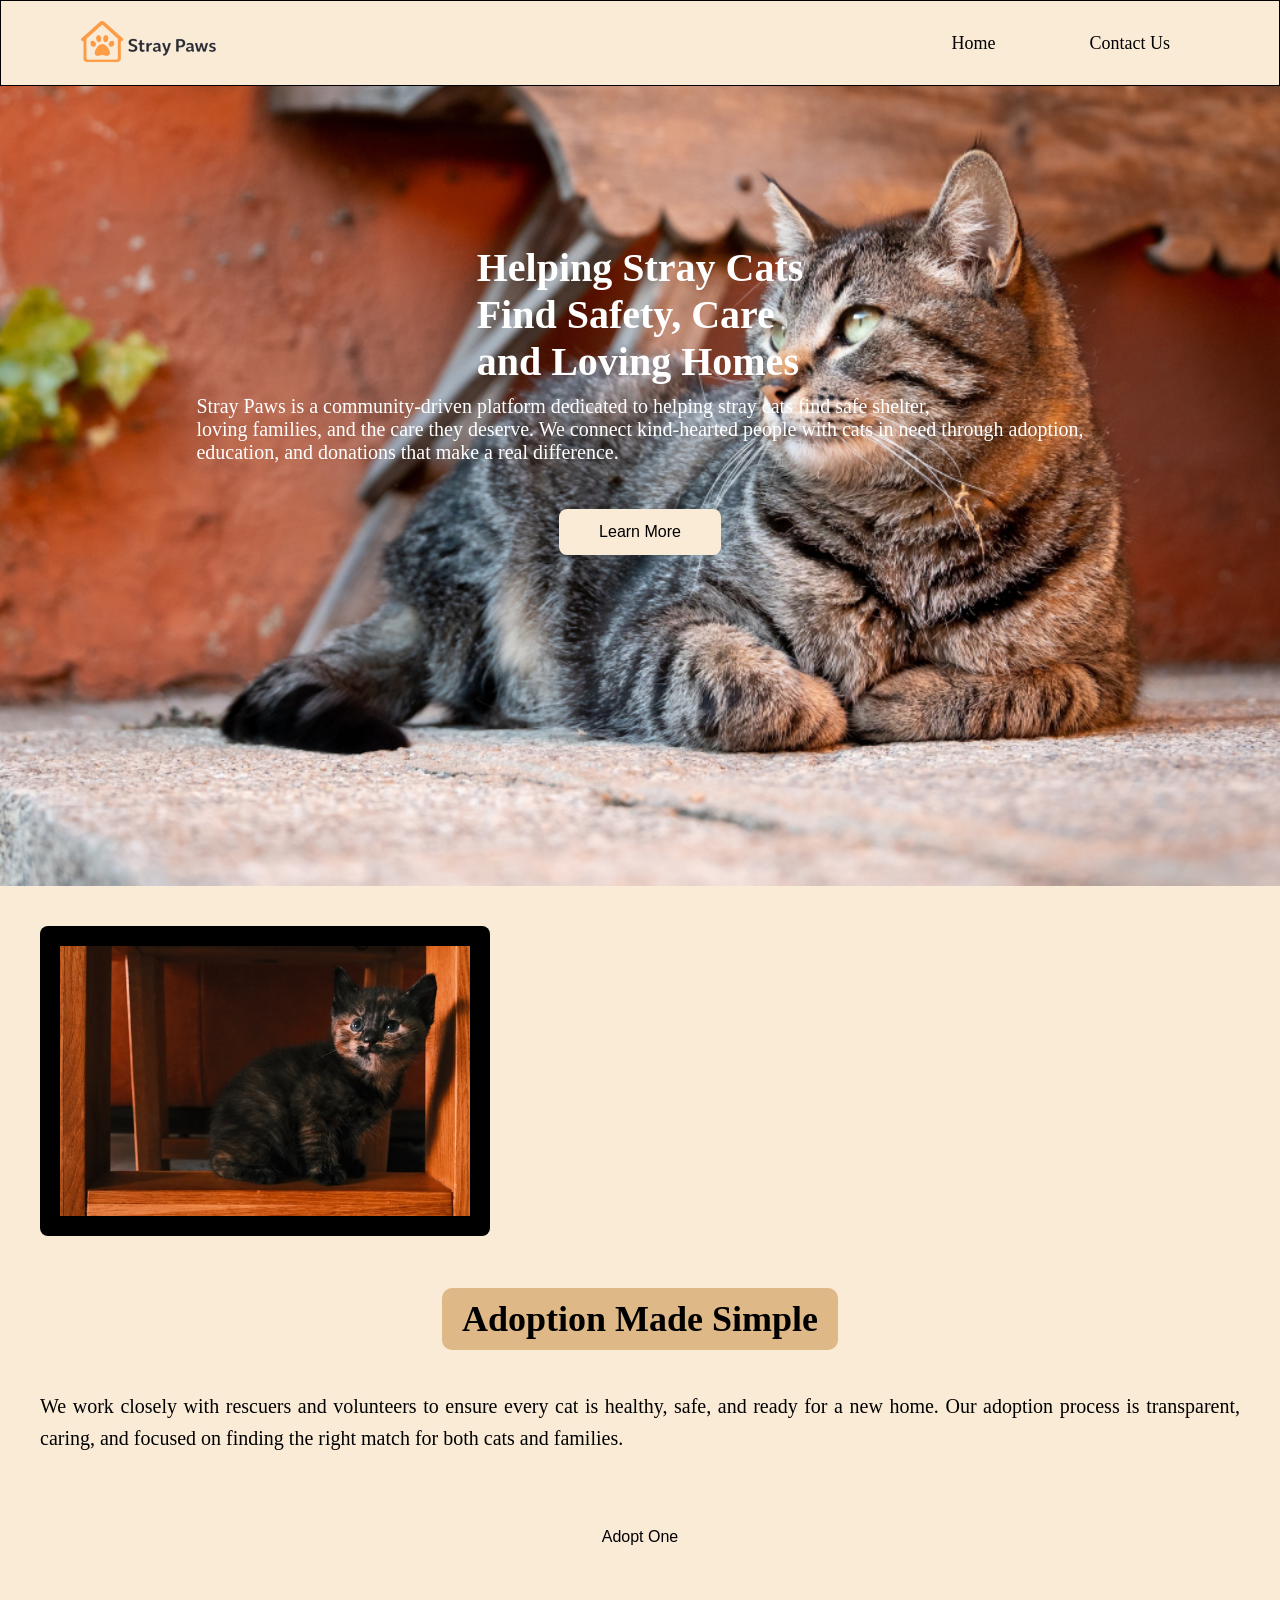
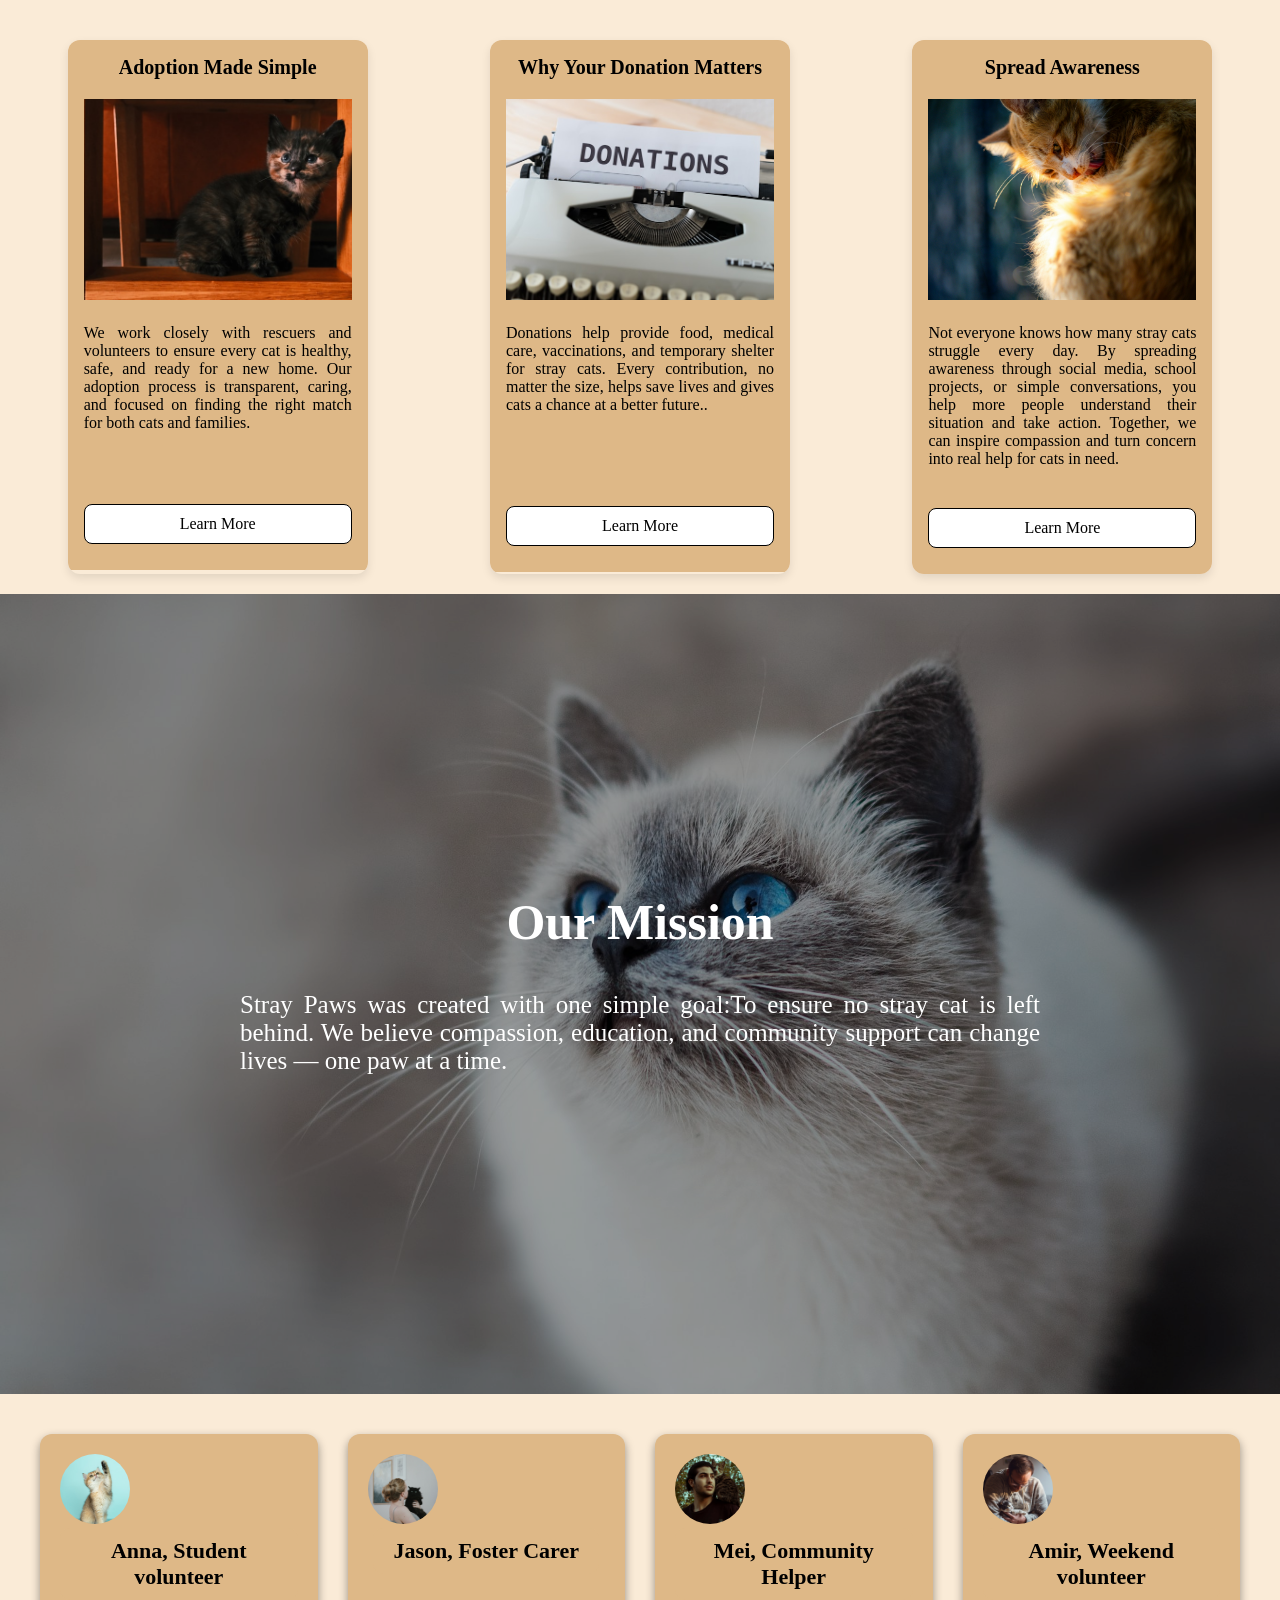
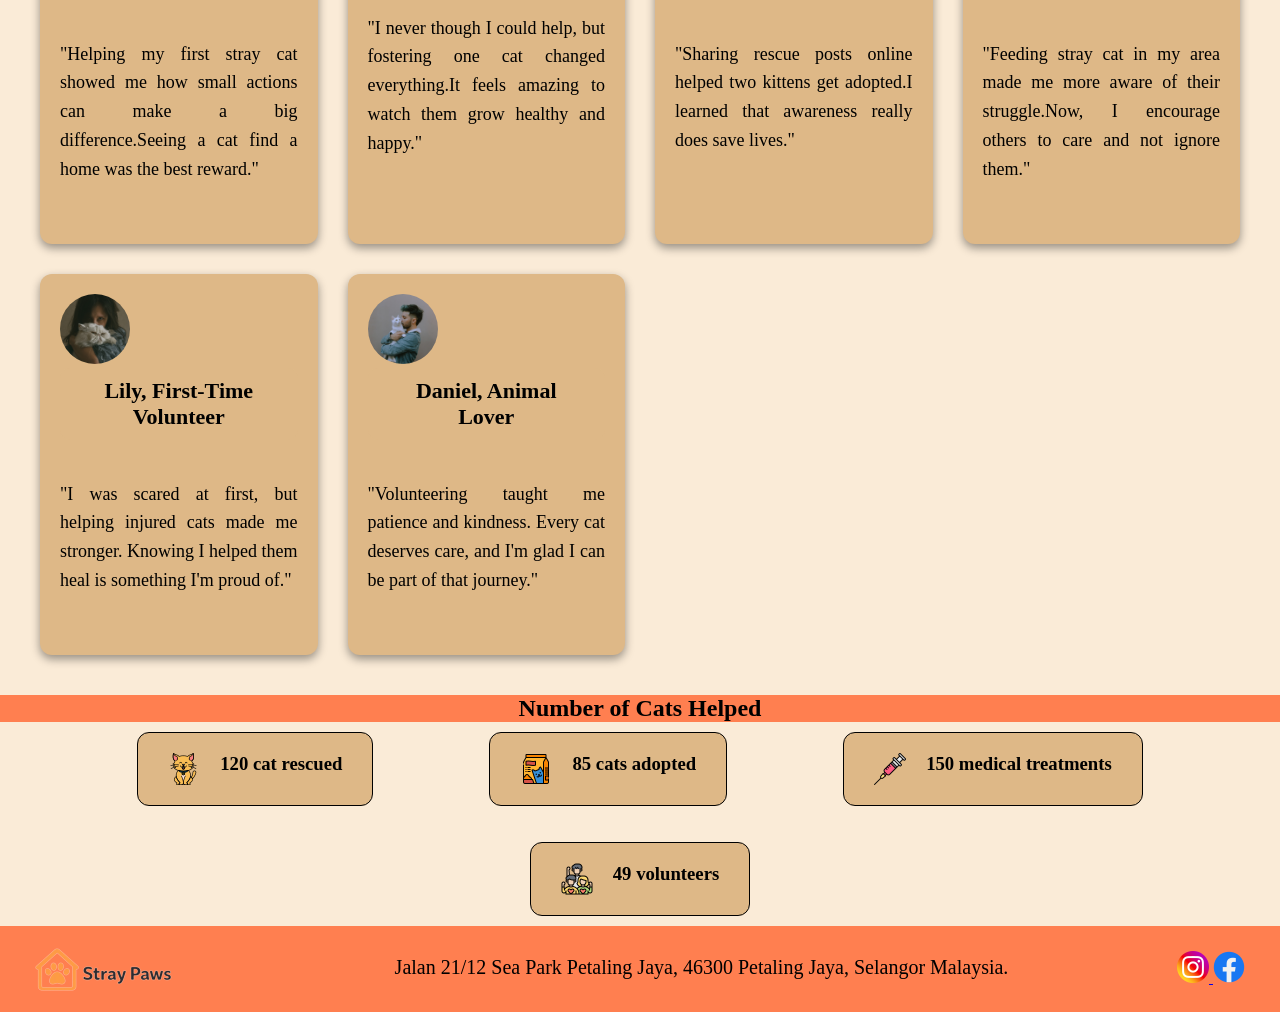
<file: index.html>
<!DOCTYPE html>
<html lang="en">
<head>
  <meta charset="UTF-8">
  <meta name="viewport" content="width=device-width, initial-scale=1.0">
  <link rel="stylesheet" href="css/styles.css">
  <title>Stray Paws</title>
</head>
<body>

  <header class="navbar">
    <div class="nav-left">
      <img src="asset/secondlogo.png" alt="cat house"/>
    </div>

    <div class="nav-right">
      <a href="index.html">Home</a>  
      <a href="index/contact.html">Contact Us</a>
    </div>

  </header>


  <section class="hero-content">
  <h1 class="hero-title">
    Helping Stray Cats <br>Find Safety, Care</br> and Loving Homes
    </h1>
  <p class="hero-subtitle">
    Stray Paws is a community-driven platform dedicated to helping stray cats find safe shelter, <br>loving families, and the care they deserve. We connect kind-hearted people with cats in need through adoption, <br>education, and donations that make a real difference.
    </p>
    <button class="btn">Learn More</button>
  </section>

  <section class="hero-wrapper">
    <img src="asset/call.jpg" alt="cat adoption image"/>

    <div class="text">
      <h2>Adoption Made Simple</h2>
      <p>We work closely with rescuers and volunteers to ensure every cat is healthy, safe, and ready for a new home.
      Our adoption process is transparent, caring, and focused on finding the right match for both cats and families.</p>
      <button class="btn">Adopt One</button>
    </div>

  </section>     

  <div class="card-wrapper">

  <div class="card-test">
    <div class="container-one">
      <h2>Adoption Made Simple</h2>
      <img src="asset/call.jpg" alt="cat image"/>
      <p>We work closely with rescuers and volunteers to ensure every cat is healthy, safe, and ready for a new home.
      Our adoption process is transparent, caring, and focused on finding the right match for both cats and families.</p>
      <a href="index/adoption.html" class="btn" style="margin-top: 52px;">Learn More</a>
      </div>
    </div>

   <div class="card-test">
    <div class="container-one">
      <h2>Why Your Donation Matters</h2>
      <img src="asset/card-two.jpg" alt="cat image"/>
      <p>Donations help provide food, medical care, vaccinations, and temporary shelter for stray cats. Every contribution, no matter the size, helps save lives and gives cats a chance at a better future..</p>
      <a href="index/donation.html" class="btn" style="margin-top: 72px;">Learn More</a>
      </div>
  </div>

   <div class="card-test">
    <div class="container-one">
      <h2>Spread Awareness</h2>
      <img src="asset/card-three.jpg" alt="cat image"/>
      <p>Not everyone knows how many stray cats struggle every day. By spreading awareness through social media, school projects, or simple conversations, you help more people understand their situation and take action. Together, we can inspire compassion and turn concern into real help for cats in need.</p>
      <a href="index/spreadawareness.html" class="btn">Learn More</a>
      </div>
  </div>
  </div>
 

  <section class="mission">
    <h2>Our Mission</h2>
    <p>Stray Paws was created with one simple goal:To ensure no stray cat is left behind. We believe compassion, education, and community support can change lives — one paw at a time.</p>
  </section>

  <section class="stories">
    <div class="story">
    <img src="asset/Profile 1.jpg" alt="profile 1"/>
    <div class="text">
    <h2>Anna, Student volunteer</h2>
    <p>"Helping my first stray cat showed me how small actions can make a big difference.Seeing a cat find a home was the best reward."</p>
    </div>
    </div>

    <div class="story">
    <img src="asset/Profile 2.jpg" alt="profile 2"/>
    <div class="text">
    <h2>Jason, Foster Carer</h2>
    <p>"I never though I could help, but fostering one cat changed everything.It feels amazing to watch them grow healthy and happy."</p>
    </div>
    </div>

    <div class="story">
    <img src="asset/Profile 3.jpg" alt="profile 3"/>
    <div class="text">
    <h2>Mei, Community Helper</h2>
    <p>"Sharing rescue posts online helped two kittens get adopted.I learned that awareness really does save lives."</p>
    </div>
    </div>

    <div class="story">
    <img src="asset/Profile  4.jpg" alt="profile 4"/>
    <div class="text">
    <h2>Amir, Weekend volunteer</h2>
    <p>"Feeding stray cat in my area made me more aware of their struggle.Now, I encourage others to care and not ignore them."</p>
    </div>
    </div>

    <div class="story">
      <img src="asset/Profile  5.jpg" alt="profile 5"/>
      <div class="text">
    <h2>Lily, First-Time Volunteer</h2>
    <p>"I was scared at first, but helping injured cats made me stronger. Knowing I helped them heal is something I'm proud of."</p>
    </div>
    </div>

    <div class="story">
    <img src="asset/Profile 6.jpg" alt="profile 6"/>
    <div class="text">
    <h2>Daniel, Animal Lover</h2>
    <p>"Volunteering taught me patience and kindness. Every cat deserves care, and I'm glad I can be part of that journey."</p>
    </div>
    </div>

  </section>

    <div class="textcat">
      <h2>Number of Cats Helped</h2>
    </div>

  <section class="rescue">
    
    <div class="iconsec">
      <img src="asset/icon1.png" alt="cat icon"/>
      <h3>120 cat rescued</h3>
    </div>

    <div class="iconsec">
      <img src="asset/icon2.png" alt="cat icon"/>
      <h3>85 cats adopted</h3>
    </div>

    <div class="iconsec">
      <img src="asset/icon3.png" alt="cat icon"/>
      <h3>150 medical treatments</h3>
    </div>

    <div class="iconsec">
      <img src="asset/icon4.png" alt="cat icon"/>
      <h3>49 volunteers</h3>
    </div>
  
  </section>

  <footer class="footer">
    <img src="asset/secondlogo.png" alt="logo">
    <div class="footext">
      <p> Jalan 21/12 Sea Park Petaling Jaya, 46300 Petaling Jaya, Selangor Malaysia.</p>
    </div>

    <div class="social">
      <a href="#">
        <img src="asset/instagram.png" alt="Inst logo">
      </a>

      <a href="#">
        <img src="asset/facebook.png" alt="Face logo">
      </a>
      
    </div>
  </footer>


</body>
</html>
</file>
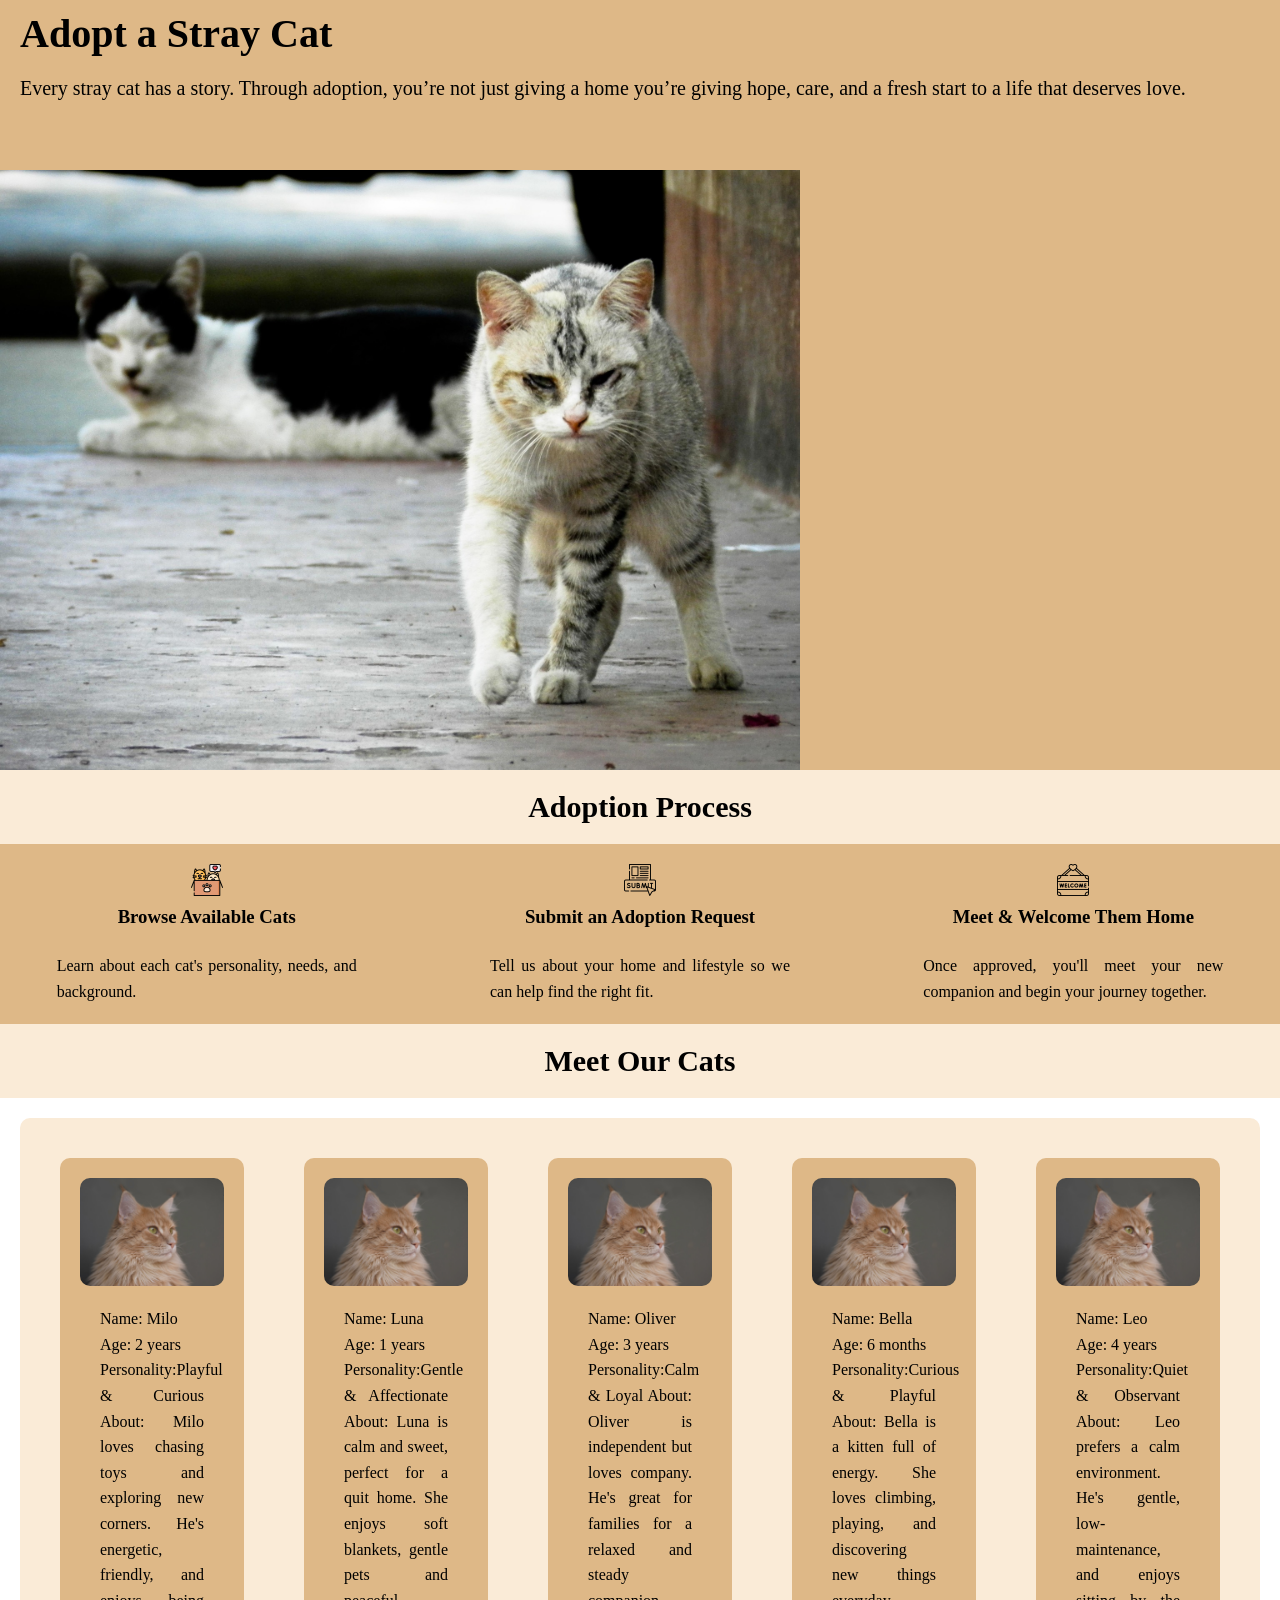
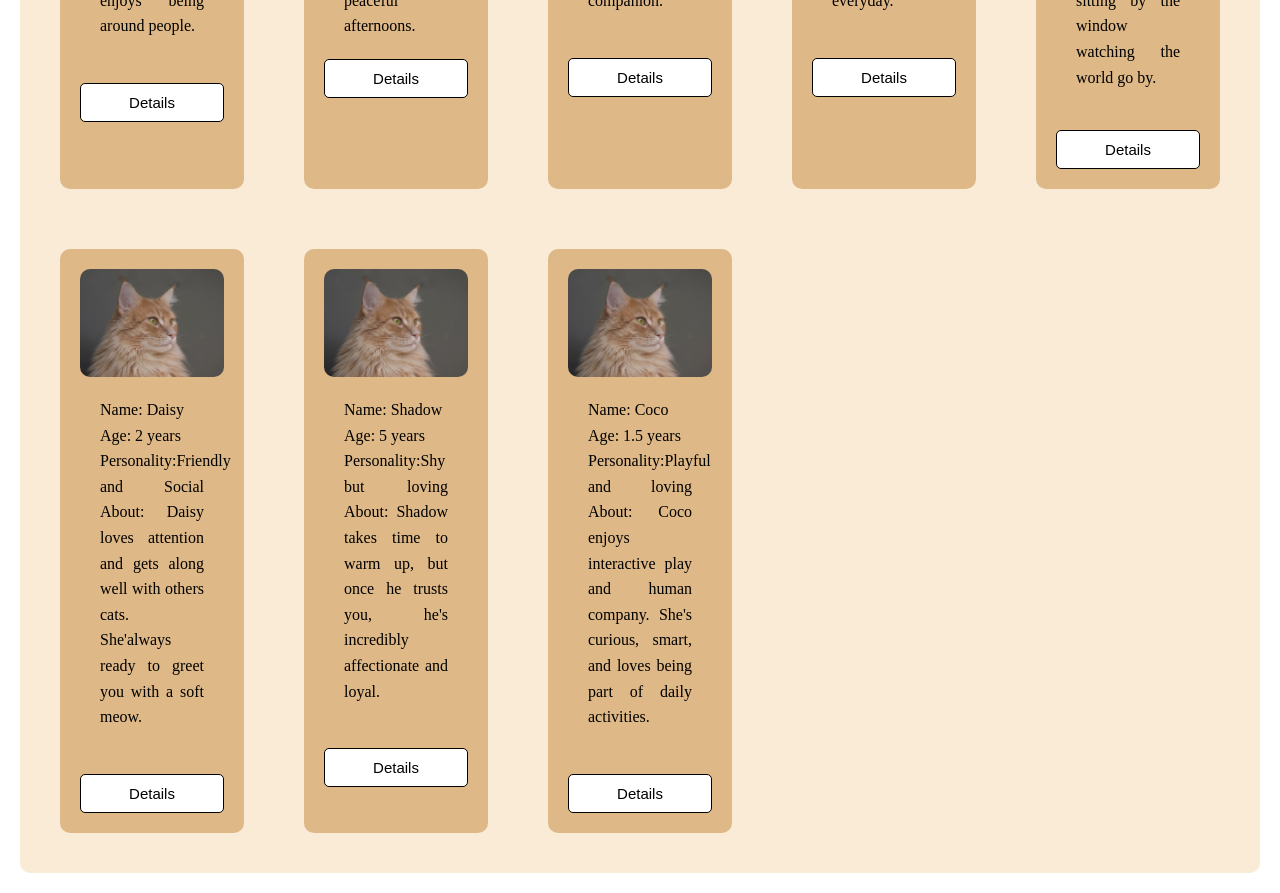
<file: index/adoption.html>
<!DOCTYPE html>
<html lang="en">
<head>
  <meta charset="UTF-8">
  <meta name="viewport" content="width=device-width, initial-scale=1.0">
  <link rel="stylesheet" href="../css/styles.css">
  <title>Adopt a Cat</title>
</head>
<body>
  
  <section class="vertical-line">
    <div class="second-text">
      <h2>Adopt a Stray Cat</h2>
      <p>Every stray cat has a story. Through adoption, you’re not just giving a home you’re giving hope, care, and a fresh start to a life that deserves love.</p>
    </div>

    <img src="../asset/imagebanner 2.jpg" alt="stray cat image">
  </section>

  
    <h2 class="another">Adoption Process</h2>

    <section class="process">
    <div class="infor">
      <img src="../asset/kitten.png" alt="cat in the box icon">
      <h3>Browse Available Cats</h3>
      <p>Learn about each cat's personality, needs, and background.</p>
    </div>

    <div class="infor">
      <img src="../asset/submit.png" alt="submit icon">
      <h3>Submit an Adoption Request</h3>
      <p>Tell us about your home and lifestyle so we can help find the right fit.</p>
    </div>

    <div class="infor">
      <img src="../asset/welcome.png" alt="welcome icon">
      <h3>Meet & Welcome Them Home</h3>
      <p>Once approved, you'll meet your new companion and begin your journey together.</p>
    </div>

  </section>

  <h2 class="another">Meet Our Cats</h2>

  <section class="selection">
    <div class="variation">
      <img src="../asset/cats variation.jpg" alt="cat image">
      <p>
        Name: Milo<br>
        Age: 2 years<br>
        Personality:Playful & Curious
        About: Milo loves chasing toys and exploring new corners. He's energetic, friendly, and enjoys being around people.
      </p>
      <button  style="margin-top: 24px";  class="cat-button">Details</button>
    </div>

    <div class="variation">
      <img src="../asset/cats variation.jpg" alt="cat image">
      <p>
        Name: Luna<br>
        Age: 1 years<br>
        Personality:Gentle & Affectionate
        About: Luna is calm and sweet, perfect for a quit home. She enjoys soft blankets, gentle pets and peaceful afternoons.
      </p>
      <button style="margin-top: 0px";  class="cat-button">Details</button>
    </div>

    <div class="variation">
      <img src="../asset/cats variation.jpg" alt="cat image">
      <p>
        Name: Oliver<br>
        Age: 3 years<br>
        Personality:Calm & Loyal
        About: Oliver is independent but loves company. He's great for families for a relaxed and steady companion.
      </p>
      <button style="margin-top: 25px  ;" class="cat-button">Details</button>
    </div>

    <div class="variation">
      <img src="../asset/cats variation.jpg" alt="cat image">
      <p>
        Name: Bella<br>
        Age: 6 months<br>
        Personality:Curious & Playful
        About: Bella is a kitten full of energy. She loves climbing, playing, and discovering new things everyday.
      </p>
      <button style="margin-top: 25px;" class="cat-button">Details</button>
    </div>

    <div class="variation">
      <img src="../asset/cats variation.jpg" alt="cat image">
      <p>
        Name: Leo<br>
        Age: 4 years<br>
        Personality:Quiet & Observant
        About: Leo prefers a calm environment. He's gentle, low-maintenance, and enjoys sitting by the window watching the world go by.
      </p>
      <button class="cat-button">Details</button>
    </div>

    <div class="variation">
      <img src="../asset/cats variation.jpg" alt="cat image">
      <p>
        Name: Daisy<br>
        Age: 2 years<br>
        Personality:Friendly and Social
        About: Daisy loves attention and gets along well with others cats. She'always ready to greet you with a soft meow.
      </p>
      <button style="margin-top: 24px;"  class="cat-button">Details</button>
    </div>

    <div class="variation">
      <img src="../asset/cats variation.jpg" alt="cat image">
      <p>
        Name: Shadow<br>
        Age: 5 years<br>
        Personality:Shy but loving
        About: Shadow takes time to warm up, but once he trusts you, he's incredibly affectionate and loyal.
      </p>
      <button  style="margin-top: 24px;" class="cat-button">Details</button>
    </div>

    <div class="variation">
      <img src="../asset/cats variation.jpg" alt="cat image">
      <p>
        Name: Coco<br>
        Age: 1.5 years<br>
        Personality:Playful and loving
        About: Coco enjoys interactive play and human company. She's curious, smart, and loves being part of daily activities.
      </p>
      <button style="margin-top: 24px;" class="cat-button">Details</button>
    </div>
  </section>



</body>
</html>
</file>
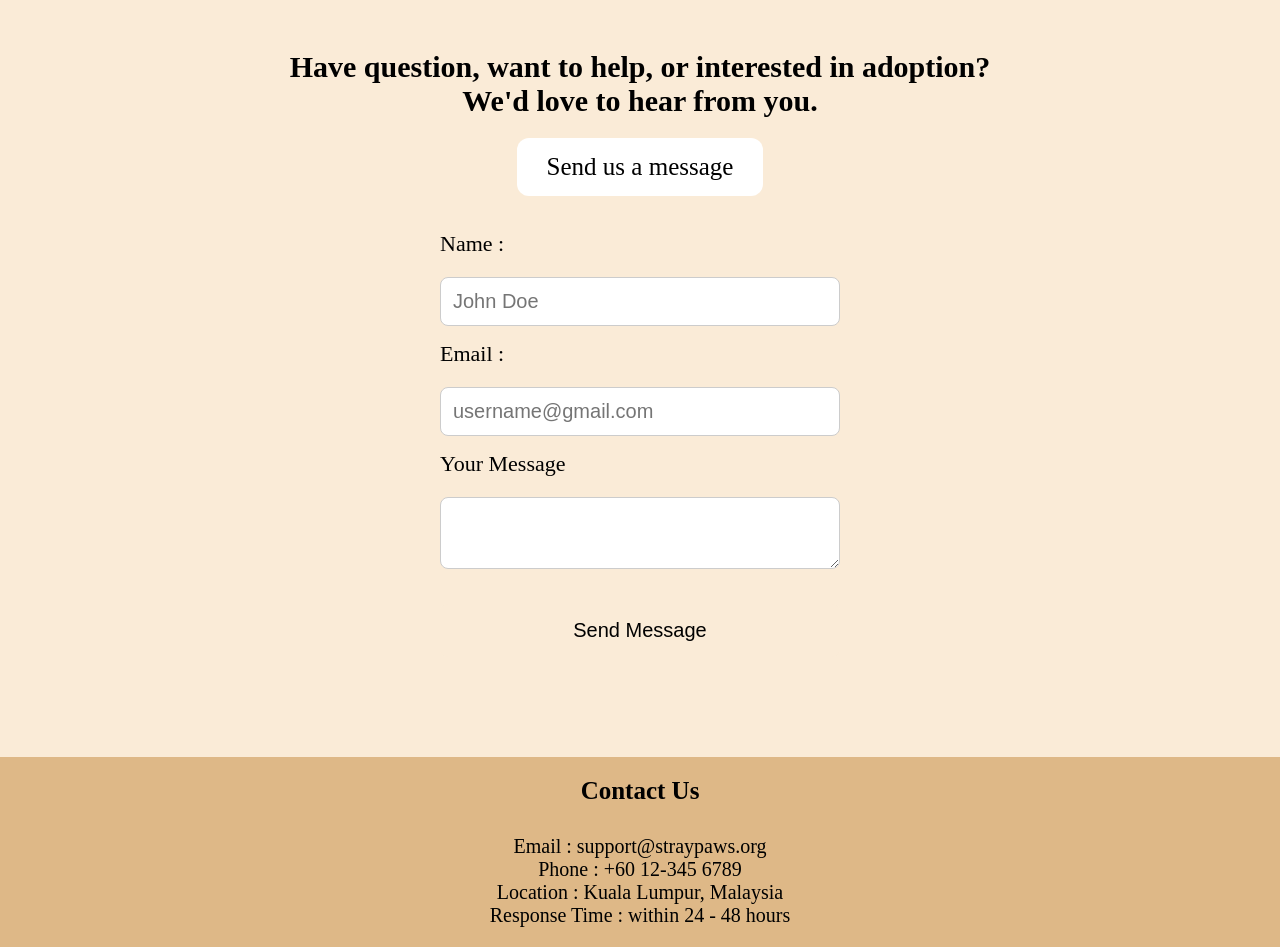
<file: index/contact.html>
<!DOCTYPE html>
<html lang="en">
<head>
    <meta charset="UTF-8">
    <meta name="viewport" content="width=device-width, initial-scale=1.0">
    <link rel="stylesheet" href="../css/styles.css">
    <title>Document</title>
</head>
<body>
    
    <section class="contact">
        <div class="class">
        <h2 style=" font-size: 30px;">Have question, want to help, or interested in adoption? 
        <br>We'd love to hear from you.</h2>
        <p style="margin-top: 20px;">Send us a message</p>
        </div>

        <form action="/contact" method="post">
            <label for="Name">Name : </label>
            <input type="text" id="Name" name="Name" placeholder="John Doe" required>
    
            <label for="email">Email : </label>
            <input type="email" id="email" name="email" placeholder="username@gmail.com" required>

            <label for="yourmessage">Your Message</label>
            <textarea id="yourmessage" name="message" required></textarea>

            <button type="submit">Send Message</button>
        </form>
    </section>

    <section class="form">
        <h3>Contact Us</h3>
        <div class="unorder">
        <ul>
        <li>Email : support@straypaws.org</li>
          <li>Phone : +60 12-345 6789</li>
          <li>Location : Kuala Lumpur, Malaysia</li>
          <li>Response Time : within 24 - 48 hours</li>
        </ul>
        </div>
    </section>

    


</body>
</html>
</file>
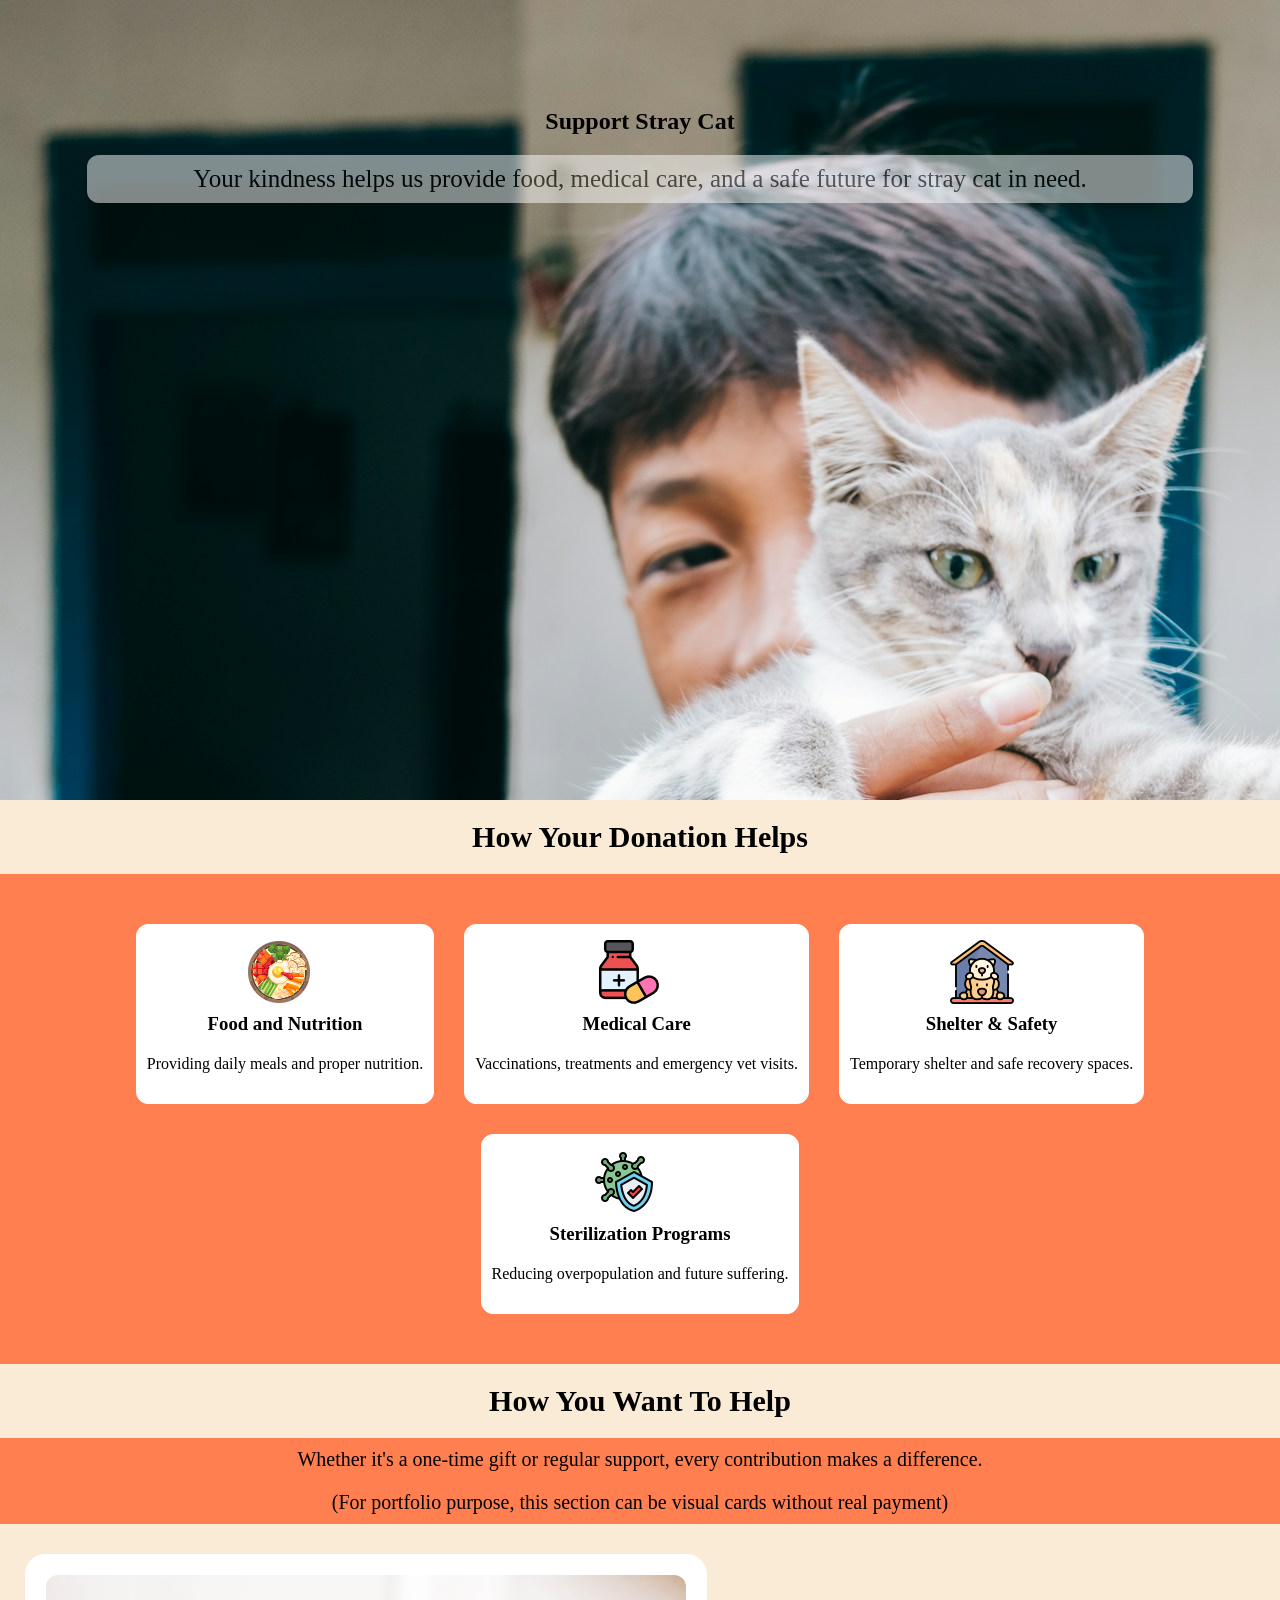
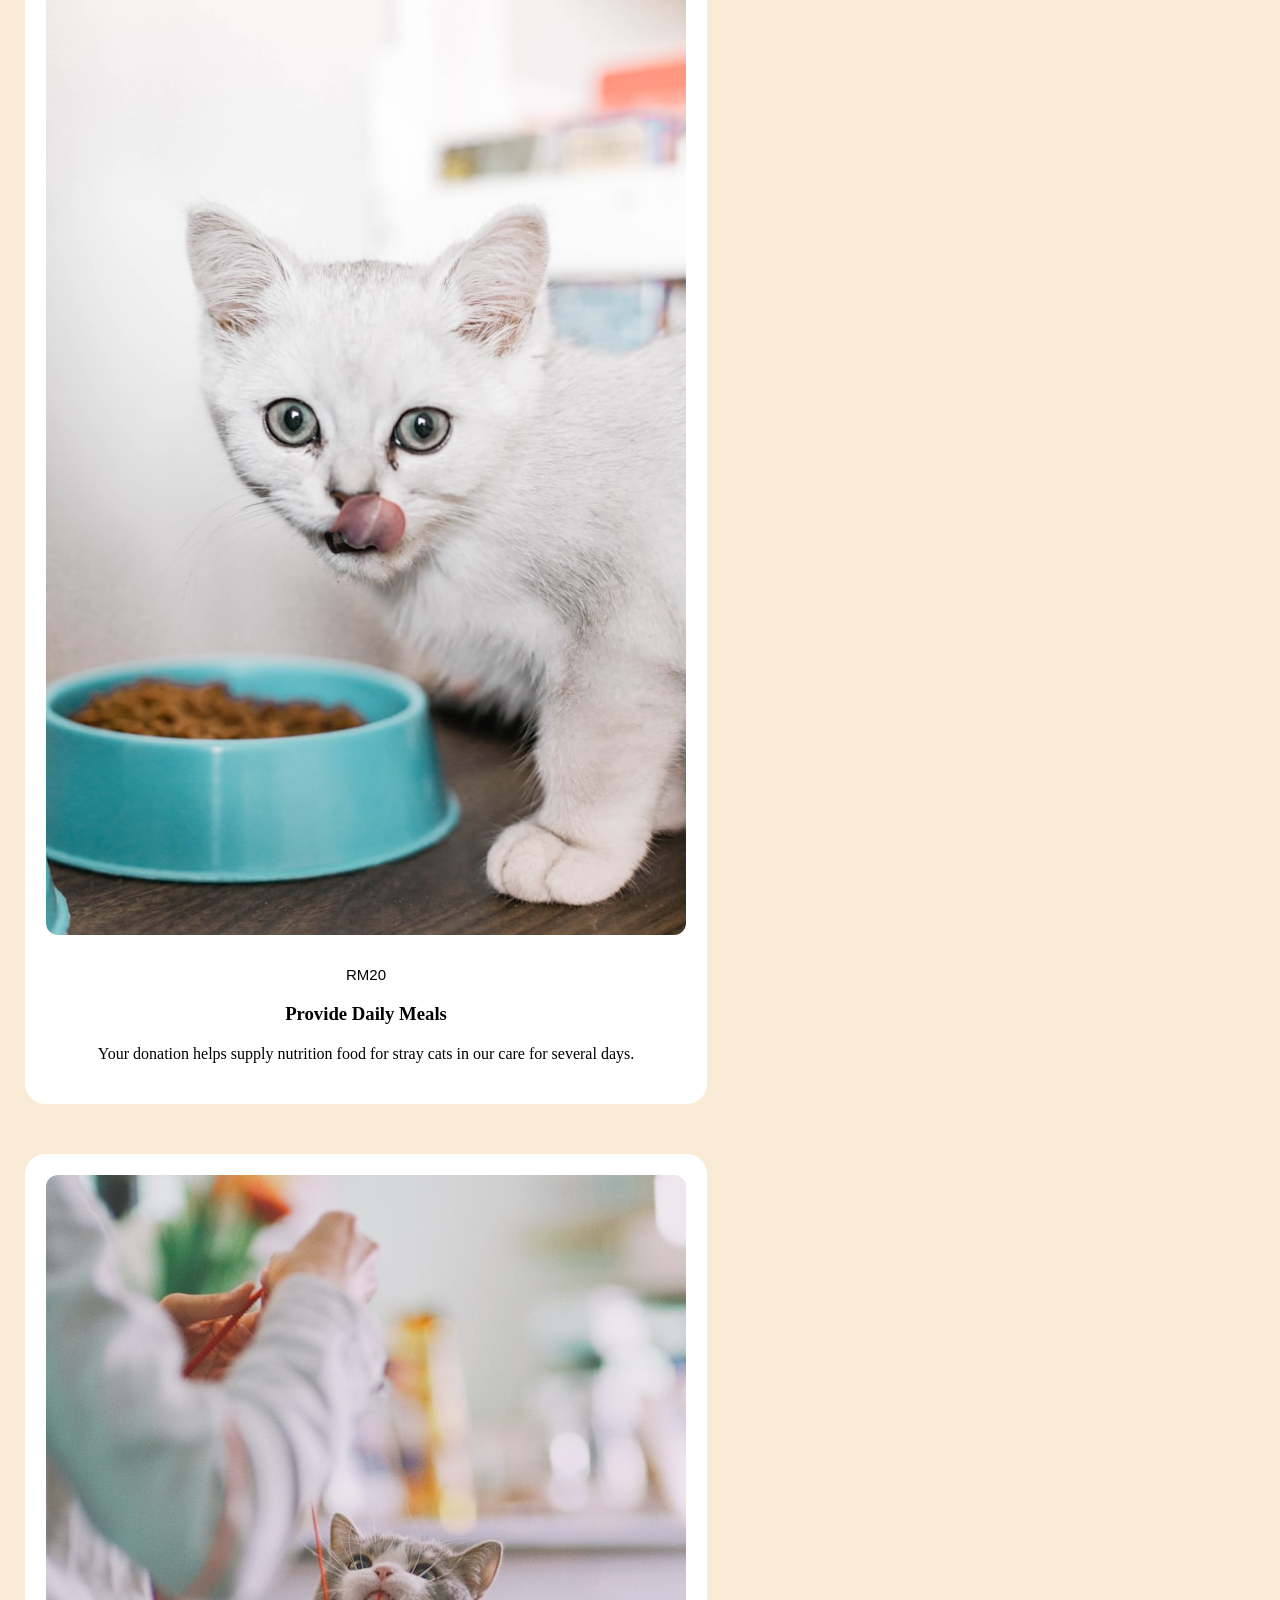
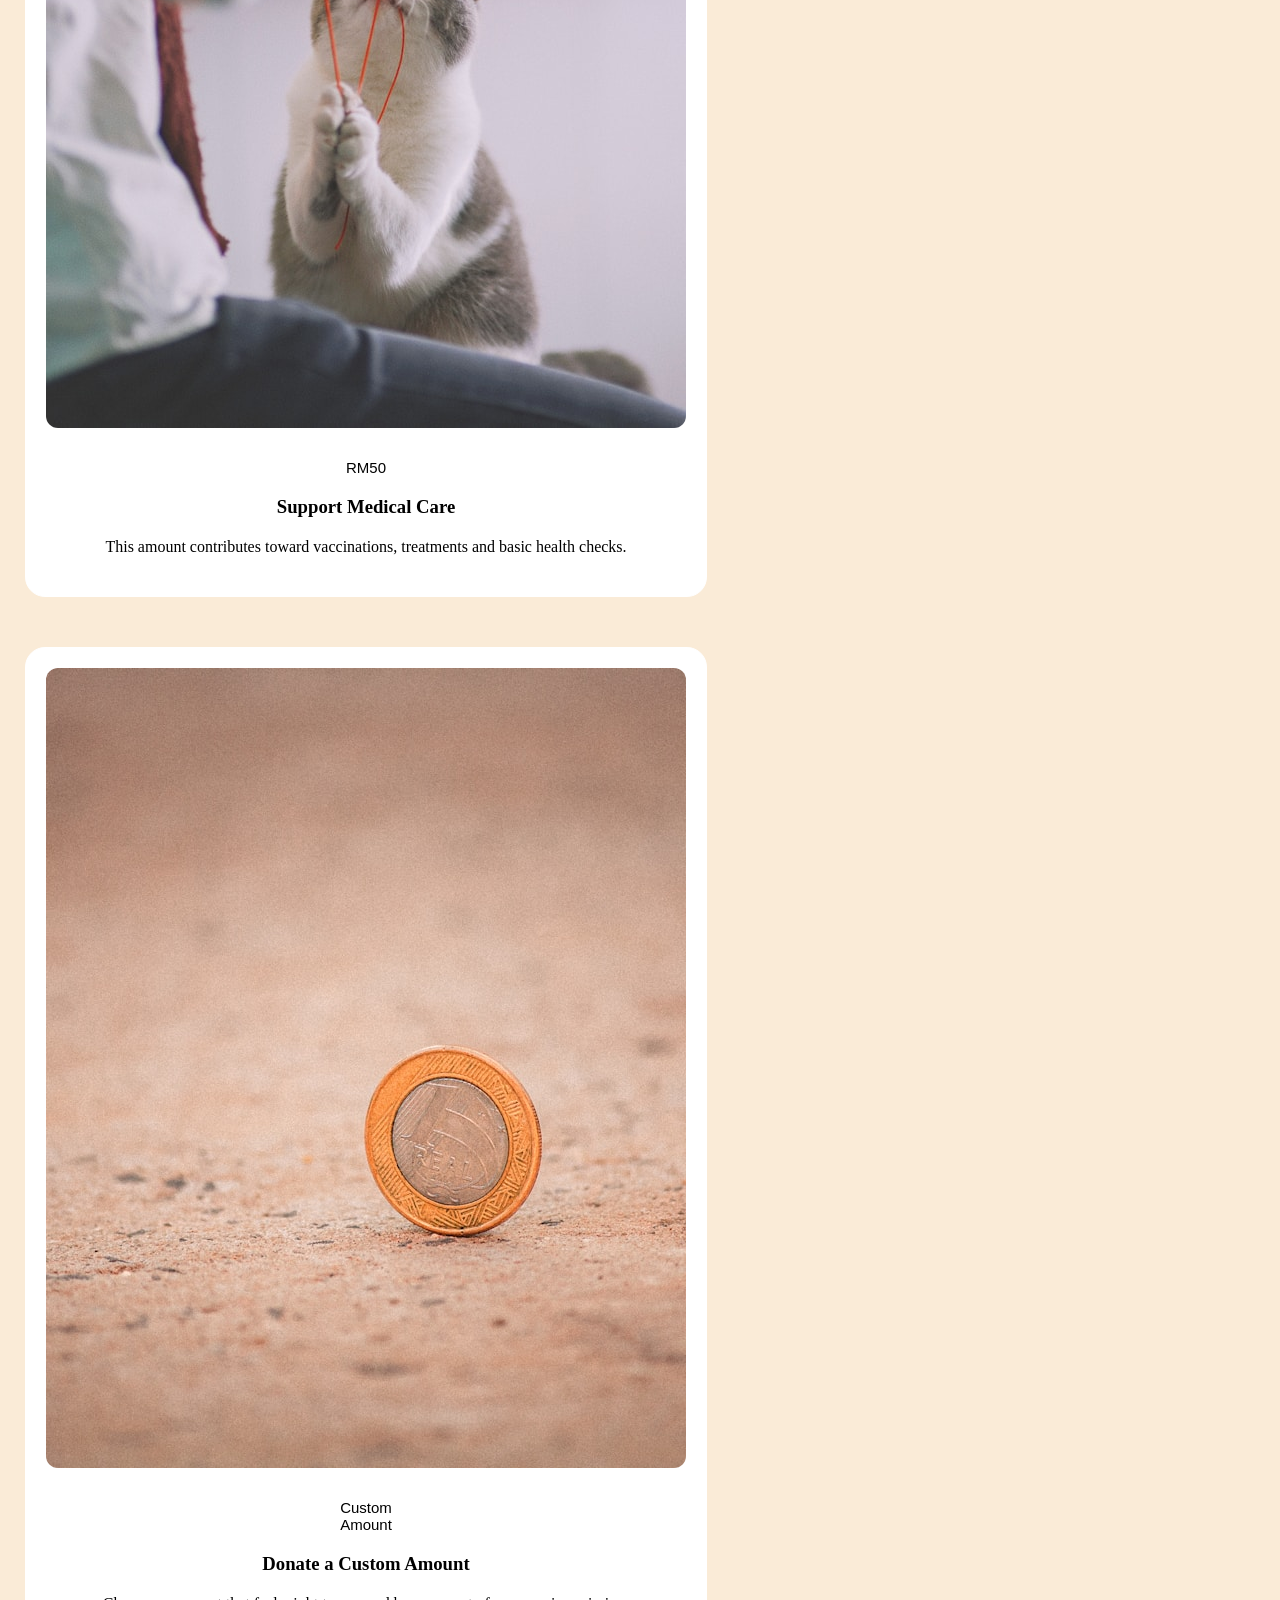
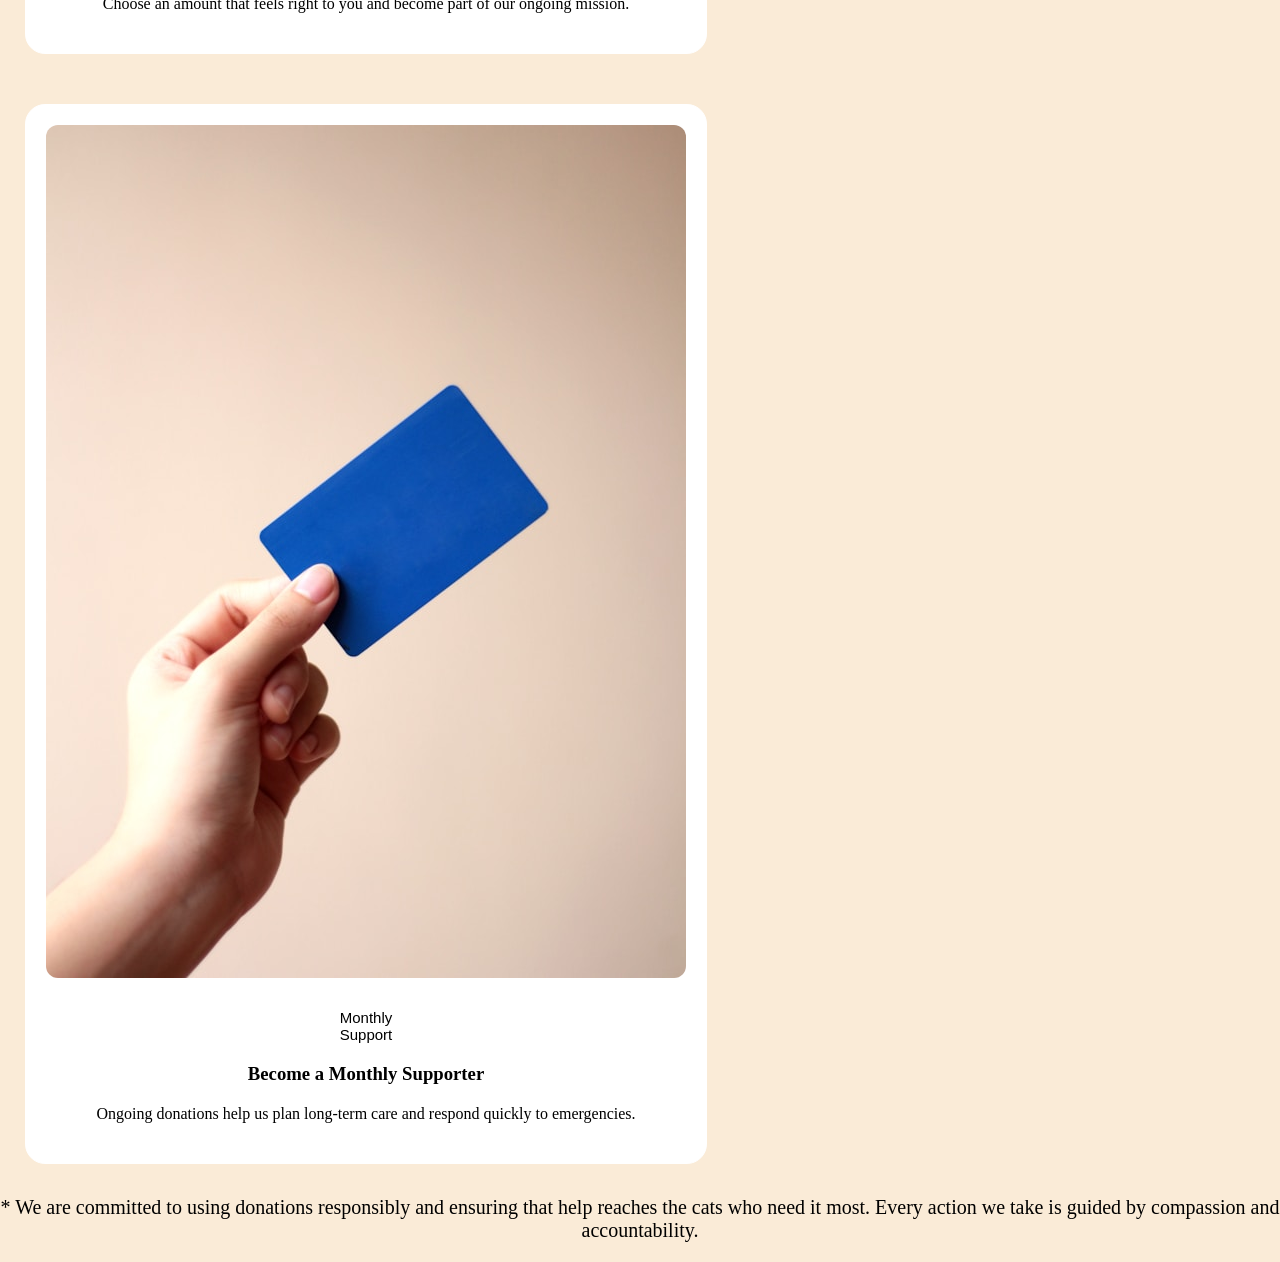
<file: index/donation.html>
<!DOCTYPE html>
<html lang="en">
<head>
    <meta charset="UTF-8">
    <meta name="viewport" content="width=device-width, initial-scale=1.0">
    <link rel="stylesheet" href="../css/styles.css">
    <title>Donation</title>
</head>
<body>

    <section class="donation">
        <div class="donate-hero">
            <h1>Support Stray Cat</h1>
            <p>Your kindness helps us provide food, medical care, and a safe future for stray cat in need.</p>
        </div>

    </section>

    <h2 class="another">How Your Donation Helps</h2>
       
    <section class="donate-helps">
        <div class="donate-item">
            <img src="../asset/bibimbap.png" alt="food icon">
            <h3>Food and Nutrition</h3>
            <p>Providing daily meals and proper nutrition.</p>
        </div>

        <div class="donate-item">
            <img  style="padding-left: 122px;"  src="../asset/medicine.png" alt="medicine icon">
            <h3>Medical Care</h3>
            <p>Vaccinations, treatments and emergency vet visits.</p>
        </div>

        <div class="donate-item">
            <img src="../asset/animal-shelter.png" alt="animal-shelter icon">
            <h3>Shelter & Safety</h3>
            <p>Temporary shelter and safe recovery spaces.</p>
        </div>

        <div class="donate-item">
            <img src="../asset/medical-protection.png" alt="medical icon">
            <h3>Sterilization Programs</h3>
            <p>Reducing overpopulation and future suffering. </p>
        </div>
    </section>

    <h2 class="another">How You Want To Help</h2>
    <div class="section-B">
        <P>Whether it's a one-time gift or regular support, every contribution makes a difference.
        </P>
        <p> (For portfolio purpose, this section can be visual cards without real payment)</p>
    </div>
    
    <section class="payment">
        <div class="payment-cards">
            <img src="../asset/daily-meals.jpg" alt="">
            <button class="cards-btn">RM20</button>
            <h3>Provide Daily Meals</h3>
            <p>Your donation helps supply nutrition food for stray cats in our care for several days.</p>
        </div>

        <div class="payment-cards">
            <img src="../asset/medical-care.jpg" alt="">
            <button class="cards-btn">RM50</button>
            <h3>Support Medical Care</h3>
            <p>This amount contributes toward vaccinations, treatments and basic health checks.</p>
        </div>

        <div class="payment-cards">
            <img src="../asset/Custom-amount.jpg" alt="">
            <button class="cards-btn">Custom Amount</button>
            <h3>Donate a Custom Amount</h3>
            <p>Choose an amount that feels right to you and become part of our ongoing mission.</p>
        </div>

        <div class="payment-cards">
            <img src="../asset/Monthly-support.jpg" alt="">
            <button class="cards-btn">Monthly Support</button>
            <h3>Become a Monthly Supporter</h3>
            <p>Ongoing donations help us plan long-term care and respond quickly to emergencies.</p>
        </div>

    </section>

    <div class="random">
        <p> * We are committed to using donations responsibly and ensuring that help reaches the cats who need it most. Every action we take is guided by compassion and accountability.</p>
    </div>


</body>
</html>
</file>
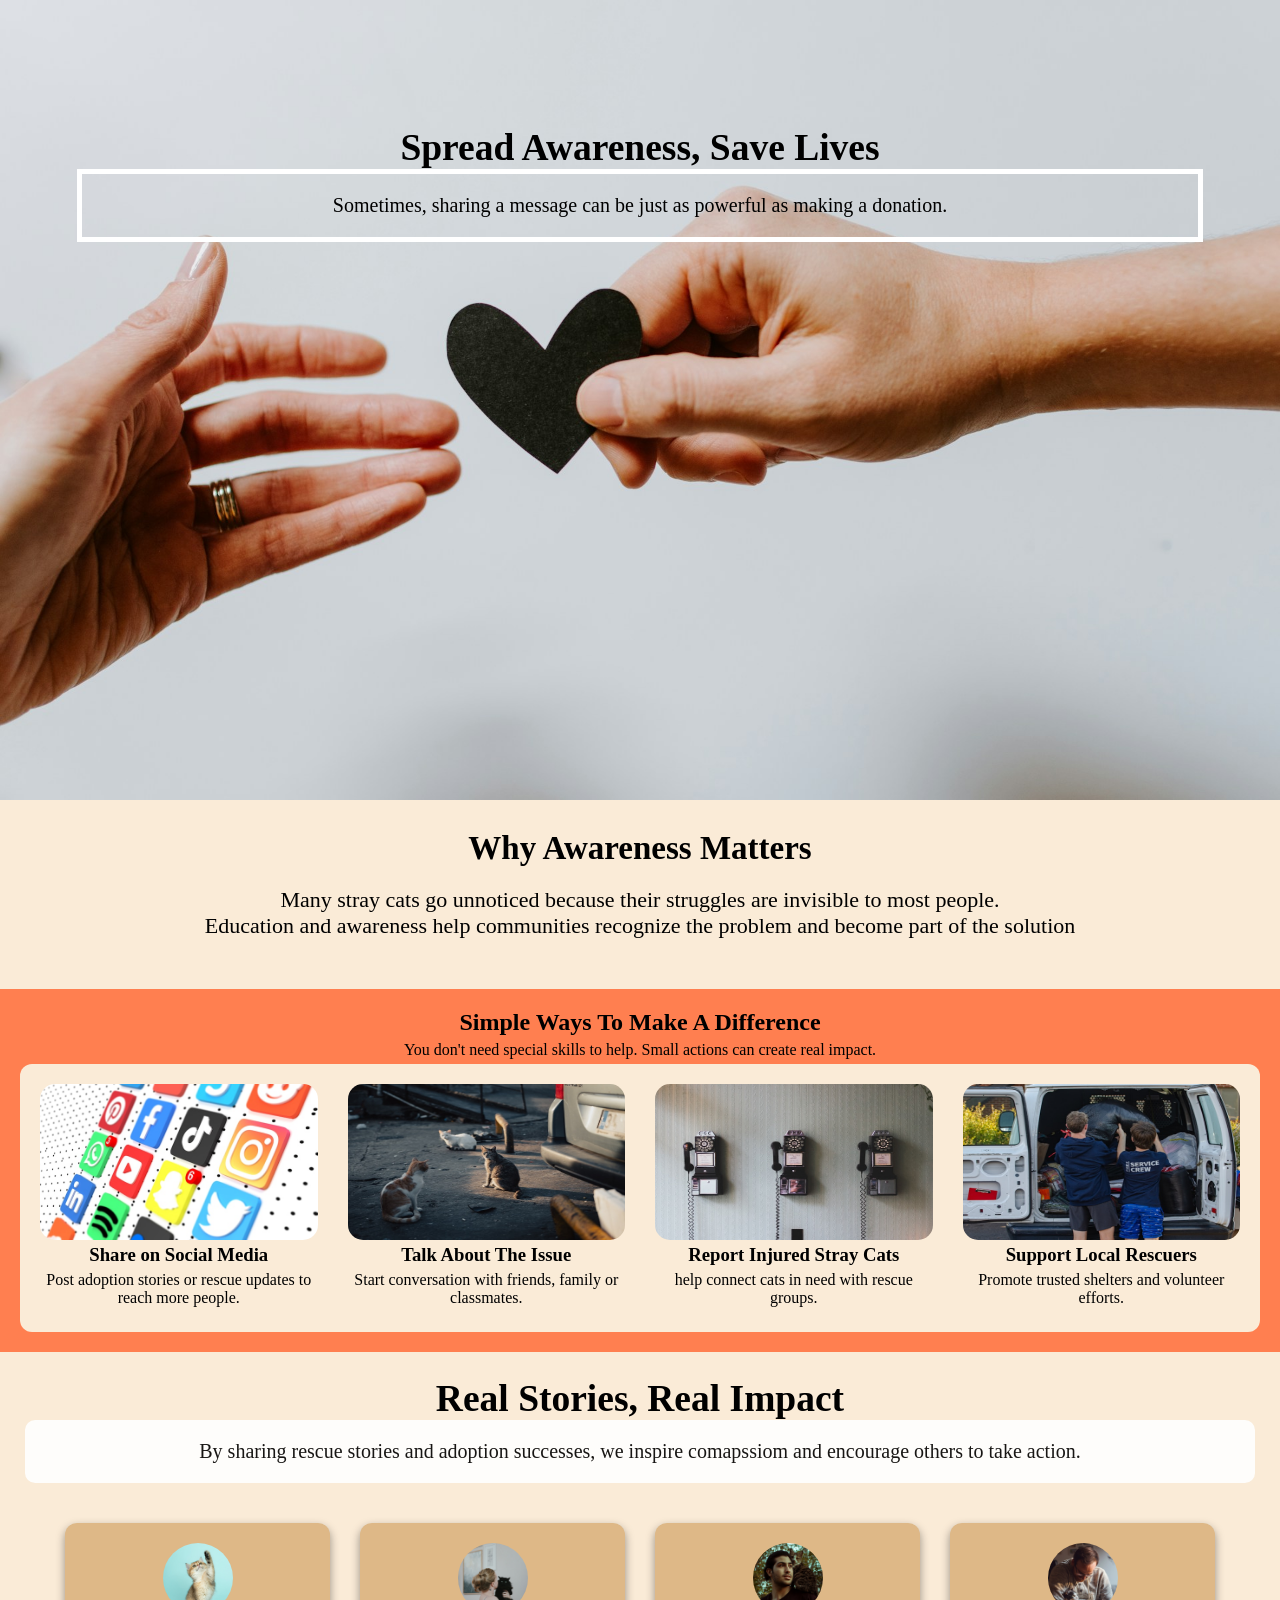
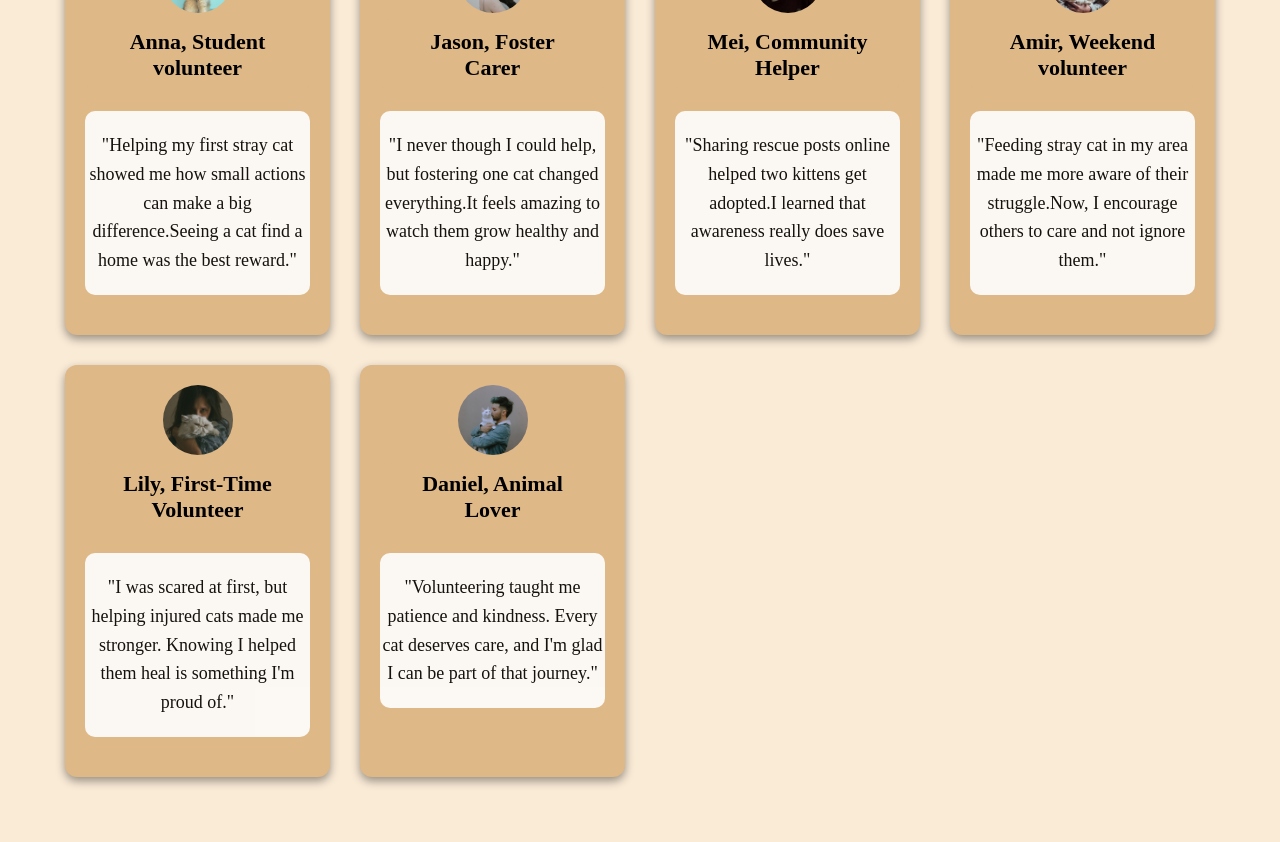
<file: index/spreadawareness.html>
<!DOCTYPE html>
<html lang="en">
<head>
    <meta charset="UTF-8">
    <meta name="viewport" content="width=device-width, initial-scale=1.0">
    <link rel="stylesheet" href="../css/styles.css">
    <title>Spread Awareness, Save Lives</title>
</head>
<body>

    <section class="awareness">
        <div class="spread">
        <h1>Spread Awareness, Save Lives</h1>
        <p>Sometimes, sharing a message can be just as powerful as making a donation.</p>
        </div>
    </section>

    <section class="awareness-content">
        <h2>Why Awareness Matters</h2>
        <p>Many stray cats go unnoticed because their struggles are invisible to most people. <br>Education and awareness help communities recognize the problem and become part of the solution</p>
    </section>

    <section class="simple">
        <h2>Simple Ways To Make A Difference</h2>
        <p>You don't need special skills to help. Small actions can create real impact.</p>

        <div class="awareness-cards">
            <div class="Save">
                <img src="../asset/Shared.jpg" alt="">
                <h3>Share on Social Media</h3>
                <p>Post adoption stories or rescue updates to reach more people.</p>
            </div>

            <div class="Save">
                <img src="../asset/Issue.jpg" alt="">
                <h3>Talk About The Issue</h3>
                <p>Start conversation with friends, family or classmates.</p>
            </div>

            <div class="Save">
                <img src="../asset/Report.jpg" alt="">
                <h3>Report Injured Stray Cats</h3>
                <p>help connect cats in need with rescue groups.</p>
            </div>

            <div class="Save">
                <img src="../asset/Local rescuers.jpg" alt="">
                <h3>Support Local Rescuers</h3>
                <p>Promote trusted shelters and volunteer efforts.</p>
            </div>

        </div>
    </section>

    <section class="volunteer">
        <h2>Real Stories, Real Impact</h2>
        <p>By sharing rescue stories and adoption successes, we inspire comapssiom and encourage others to take action.</p>

       
        <section class="stories">
            <div class="story">
            <img src="../asset/Profile 1.jpg" alt="profile 1"/>
            <div class="text">
            <h2>Anna, Student volunteer</h2>
            <p>"Helping my first stray cat showed me how small actions can make a big difference.Seeing a cat find a home was the best reward."</p>
            </div>
            </div>
        
            <div class="story">
            <img src="../asset/Profile 2.jpg" alt="profile 2"/>
            <div class="text">
            <h2>Jason, Foster Carer</h2>
            <p>"I never though I could help, but fostering one cat changed everything.It feels amazing to watch them grow healthy and happy."</p>
            </div>
            </div>
        
            <div class="story">
            <img src="../asset/Profile 3.jpg" alt="profile 3"/>
            <div class="text">
            <h2>Mei, Community Helper</h2>
            <p>"Sharing rescue posts online helped two kittens get adopted.I learned that awareness really does save lives."</p>
            </div>
            </div>
        
            <div class="story">
            <img src="../asset/Profile  4.jpg" alt="profile 4"/>
            <div class="text">
            <h2>Amir, Weekend volunteer</h2>
            <p>"Feeding stray cat in my area made me more aware of their struggle.Now, I encourage others to care and not ignore them."</p>
            </div>
            </div>
        
            <div class="story">
              <img src="../asset/Profile  5.jpg" alt="profile 5"/>
              <div class="text">
            <h2>Lily, First-Time Volunteer</h2>
            <p>"I was scared at first, but helping injured cats made me stronger. Knowing I helped them heal is something I'm proud of."</p>
            </div>
            </div>
        
            <div class="story">
            <img src="../asset/Profile 6.jpg" alt="profile 6"/>
            <div class="text">
            <h2>Daniel, Animal Lover</h2>
            <p>"Volunteering taught me patience and kindness. Every cat deserves care, and I'm glad I can be part of that journey."</p>
            </div>
            </div>

            </section>


</body>
</html>
</file>
<file: css/styles.css>
*{
  margin: 0;
  padding: 0;
  box-sizing: border-box;
}

html {
  font-size: 100%;
}

body {
  font-size: 1rem;
}

.navbar{
  display: flex;
  justify-content: space-between;
  align-items: center;
  flex-wrap: wrap;
  gap: 1rem;
  padding: 0.9375rem clamp(1rem, 5vw, 5rem);
  border: 1px solid black;
  background-color: antiquewhite;
}

.navbar a {
  color: black;
  text-align: center;
  padding: 0.875rem 1.5625rem;
  margin: 0 1.25rem;
  text-decoration: none; 
  font-size: 1.125rem;
}

.nav-right a:hover{
  color: coral;

}

.navbar img{
  height: 3.125rem;
  width: auto;
}

.hero-content{
  background-image: url(../asset/Stray\ cat.jpg);
  background-position: center;
  background-repeat: no-repeat;
  background-size: cover;
  min-height: calc(100vh - 6.25rem);
  display: flex;
  flex-direction: column;
  color: white;
  align-items: center;
  justify-content: left;
  padding: clamp(4rem, 12vh, 9.375rem) clamp(1rem, 5vw, 1.25rem);
}

.hero-title{
  padding: clamp(2rem, 6vw, 3.125rem) clamp(1.5rem, 6vw, 1.875rem) 0.3125rem;
  font-size: clamp(1.875rem, 4vw, 2.5rem);
}

.hero-subtitle{
  padding: 0.3125rem clamp(1.5rem, 6vw, 1.875rem) 1.5625rem;
  font-size: clamp(1rem, 2.1vw, 1.25rem);
}

p{
  text-align: justify;
  padding: 1.25rem 0;

}

.btn {
  padding: 0.625rem 1.25rem;
  border-radius: 0.3125rem;
  margin: 1.25rem 1.5625rem;
}
.hero-section{
  background-color: bisque;
}

.section-two h2{
  text-align: center;
  padding: 1.25rem 0.625rem 0 0;
  font-size: 1.25rem;
}

.section-two p{
  font-size: 1.0625rem ;
  padding: 0.3125rem 0.9375rem;
  text-align: center;
}

.hero-wrapper{
  display: flex;
  background-color: antiquewhite;
  flex-wrap: wrap;
  padding: clamp(1.25rem, 5vw, 2.5rem);
  align-items: center;
  gap: clamp(1.5rem, 4vw, 3.75rem);
}

.hero-wrapper img{
  width: min(28.125rem, 100%);
  height: auto;
  padding: 1.25rem;
  background-color: black;
  border-radius: 0.5rem;
}

.text{
  text-align: center;
  color: black;
}

.text h2{
  padding: 0.625rem 1.25rem ;
  font-size: clamp(1.75rem, 3vw, 2.25rem);
  background-color: burlywood;
  display: inline-block;
  border-radius: 0.625rem;
  margin-bottom: 1.25rem;
}

.text p{
  font-size: clamp(1.0625rem, 1.8vw, 1.25rem);
  line-height: 1.6;
  text-align: justify;
  margin-bottom: 1.25rem;
}

.btn{
  padding: 0.875rem 2.5rem;
  font-size: 1rem;
  border-radius: 0.5rem;
  border: none;
  cursor: pointer;
}

.btn:hover{
  color: black;
  background-color: burlywood;
}

.card-test{
  width: min(18.75rem, 100%);
  border-radius: 0.75rem;
  box-shadow: 0 4px 10px rgba(0, 0, 0, 0.1);
  overflow: hidden;
  margin: 1.25rem clamp(1rem, 4vw, 3.75rem);
  display: flex;
  flex-direction: column;
}

.container-one img{
  width: 100%;
  aspect-ratio: 4 / 3;
  height: auto;
  object-fit: cover;
}

.card-test .container-one{
  padding: 1rem;
  background-color: burlywood;
}

.card-test h2{
  margin-bottom: 1.25rem;
  font-size: 1.25rem;
  text-align: center;
}

.container-one .btn{
  display: block;
  padding: 0.625rem;
  margin: 1.25rem auto 0.625rem;
  border: 1px solid black;
  background-color: white;
  text-decoration: none;
  color: black;
  text-align: center;
}

.btn:hover{
  background-color: coral;
  color: black;
}
 
.card-wrapper {
  display: flex;
  justify-content: center;
  flex-wrap: wrap;
  gap: 1.25rem;
  background-color: antiquewhite;
}

.mission{
  background-image: url(../asset/replace.jpg);
  min-height: calc(100vh - 6.25rem);
  background-size: cover;
  background-position: center;

  display: flex;
  flex-direction:column;
  justify-content: center; 
  align-items: center;     
  background-color: rgba(0, 0, 0, 0.4);
  position: relative;
}

.mission:before{
  content: "";
  inset: 0;
  position: absolute;
  background-color: rgba(0,0,0,0.4);
}

.mission h2{
  font-size: clamp(2rem, 5vw, 3.125rem);
  color: white;
  text-align: center;
  margin-bottom: 1.25rem;
  position: relative;
}

.mission p{
  font-size: clamp(1.125rem, 2.6vw, 1.5625rem);
  color: white;
  font-family:'Times New Roman', Times, serif;
  max-width: 50rem;
  position: relative;
}

.mission h2,
.mission p{
  position: relative;
  z-index: 1;
  color: white;
}

.story {
  box-shadow: 0 4px 10px rgba(0, 0, 0, 0.4);
  background-color: burlywood;
  border-radius: 0.75rem;
  /* width: 450px; */
  padding: 1.25rem;
  /* display: flex;
  gap: 15px; */
  /* align-items: flex-start; */
 
}

.stories{
  padding: clamp(1.25rem, 5vw, 2.5rem);
  background-color: antiquewhite;
  display: grid;
  grid-template-columns: repeat(auto-fit, minmax(16rem, 1fr));
  /* flex-wrap: wrap; */
  gap: 1.875rem;
  /* justify-content: center; */

}

.story img{ 
  width: 4.375rem;
  height: 4.375rem;
  border-radius: 50%;
  object-fit: cover;
  /* flex-shrink: 0; */
}

.story .text h2{
  font-size: 1.375rem;
  /* margin-bottom: 10px; */
}

.story .text p{
  font-size: 1.125rem;
}

.textcat  {
  text-align: center;
  background-color: coral;
}

.rescue{
  background-color: antiquewhite;
  display: flex;
  flex-wrap: wrap;
  justify-content: center;
  gap: 1rem;
}

.iconsec {
  background-color:burlywood;
  border-radius: 0.75rem;
  border: 1px solid black;
  gap: 1.25rem;
  margin: 0.625rem clamp(1rem, 5vw, 3.125rem);
  padding: 1.25rem 1.875rem;
  display: flex;
  flex-wrap: wrap;
}

.footer {
  background-color:coral;
  text-align: left;
  /* border: 1px solid black; */
  padding: 0.625rem 1.25rem;
  display: flex;
  justify-content: space-between;
  flex-wrap: wrap;
  gap: 1rem;
}

.footext {
  font-size: 1.25rem;
}

.social {
  padding: 0.9375rem;
}

.footer img{
  object-fit: contain;
}

.social a{
  transition: transform 0.3s ease, opacity 0.3s ease;
}

.hero-two {
  background-image: url(../asset/imagebanner\ 2.jpg);
  min-height: clamp(24rem, 70vh, 40.625rem);
  padding: 1.25rem;
  text-align: center;
}

.hero-two h1{
  padding: clamp(2rem, 6vw, 3.75rem);
  font-size: clamp(1.75rem, 4vw, 2.1875rem);
}

.hero-two p{
  font-size: clamp(1.125rem, 2.6vw, 1.5625rem);
  text-align: justify;
  align-items: center;
  justify-content: center;
  padding: 1.25rem clamp(1rem, 5vw, 3.125rem);
  color: white  ;
  border: 1px solid white;
}

.vertical-line{
  display: flex;
  align-items: center;
  flex-wrap: wrap;
  gap: 2.5rem;
  background-color: burlywood;
}

.vertical-line img{
  width: min(50rem, 100%);
  max-width: 100%;
}

.second-text{
  padding: 0.625rem 1.25rem;
  text-align: justify;
}

.second-text h2{
  font-size: clamp(1.75rem, 3.6vw, 2.5rem);
}

.second-text p{
  font-size: clamp(1.0625rem, 1.8vw, 1.25rem);
}

.another {
  text-align: center;
  font-size: clamp(1.375rem, 3vw, 1.875rem);
  padding: 1.25rem;
  background-color: antiquewhite;
}

.process {
  display: flex;
  text-align: center;
  justify-content: space-around;
  flex-wrap: wrap;
  gap: 1.25rem;
  background-color: burlywood;
}

.infor {
  display: flex;
  flex-direction: column;
  align-items: center;
  max-width: 18.75rem;
}

.infor img{
  width: 2rem;
  height: 2rem;
  margin-bottom: 0.625rem;
  margin-top: 1.25rem;
}

.infor h3{
  margin-bottom: 0.3125rem;
}

.infor p{
  font-size: 1rem;
  line-height: 1.6;
}

.selection {
  display: grid;
  grid-template-columns: repeat(auto-fit, minmax(14rem, 1fr));
  gap: 1.25rem;
  background-color: antiquewhite;
  padding: 1.25rem;
  border-radius: 0.625rem;
  margin: 1.25rem;
}

.variation {
  background-color: burlywood;
  padding: 1.25rem;
  border-radius: 0.625rem;
  margin: 1.25rem;
  display: flex;
  flex-direction: column;
}

.variation img{
  width: 100%;
  aspect-ratio: 4 / 3;
  height: auto;
  object-fit: cover;
  border-radius: 0.625rem;
}

.variation p{
  font-size: 1rem;
  line-height: 1.6;
  text-align: justify;
  padding: 1.25rem;
}

.cat-button{
  padding: 0.625rem 1.25rem;
  border-radius: 0.3125rem;
  background-color: white;
  color: black;
  border: 1px solid black;
  cursor: pointer;
  font-size: 0.9375rem;
}

.variation .cat-button:hover {
  background-color: coral;
}

.donation{
  background-image: url(../asset/Banner\ for\ Doantion\ page.jpg);
  min-height: calc(100vh - 6.25rem);
}

.donate-hero {
  text-align: center;
  padding: clamp(3rem, 12vh, 12.5rem) clamp(1rem, 6vw, 12.5rem);
  color: black;
}

.donate-hero p{
  font-size: clamp(1.125rem, 2.6vw, 1.5625rem);
  padding: 0.625rem;
  border-radius: 0.75rem;
  background-color: white;
  text-align: center;
  opacity: 0.5;
  margin: 1.25rem 0.625rem;
}

.donate-helps {
  display: flex;
  flex-wrap: wrap;
  padding: clamp(1.5rem, 6vw, 3.125rem) clamp(1rem, 6vw, 3.75rem);
  gap: 1.875rem;
  align-items: center;
  justify-content: center;
  background-color: coral;
}

.donate-helps img{
  object-fit: contain;
  padding: 0.3125rem clamp(1rem, 8vw, 6.25rem);
}

.donate-item {
  border: 1px solid white;
  background-color: white;
  border-radius: 0.75rem;
  padding: 0.625rem;
  
}

.donate-item h3{
  text-align: center;
}

.section-B p{
  text-align: center;
  font-size: 1.25rem;
  background-color: coral;
  padding: 0.625rem;
}

.payment  {
  display: flex;
  flex-wrap: wrap;
  gap: 1.875rem;
  padding: 1.25rem;
  background-color: antiquewhite;
}

.payment-cards {
  border: 1px solid white;
  background-color: white;
  padding: 1.25rem;
  margin: 0.625rem 0.3125rem;
  justify-content: center;
  align-items: center;
  border-radius: 1.25rem;
  display: flex;
  flex-direction: column;
}

.payment-cards img{
  width: 100%;
  object-fit: cover;
  border-radius: 0.75rem;
  display: block;
  margin-bottom: 1rem;
}

.payment-cards .cards-btn {
  padding: 0.625rem;
  font-size: 0.9375rem;
  margin: 0.3125rem 0.3125rem 0.625rem;
  border-radius: 0.3125rem;
  background-color: white;
  width: 7.5rem;
  max-width: 100%;
  text-align: center;
}

.payment-cards .cards-btn:hover{
  background-color: coral;
}

.random P {
  text-align: center;
  font-size: 1.25rem;
  background-color: antiquewhite;
  padding-bottom: 1.25rem;
  padding-top: 0.125rem;
}

.awareness {
  background-image: url(../asset/SpreadAwareness.jpg);
  background-size: cover;
  min-height: calc(100vh - 6.25rem);
}

.spread {
  text-align: center;
  padding: clamp(3rem, 14vh, 15.625rem) clamp(1rem, 6vw, 15.625rem);
  font-size: clamp(1.125rem, 2.6vw, 1.5625rem);
}

.spread p{
  font-size: 1.25rem;
  border: 0.3125rem solid white;
  text-align: center;
}

.awareness-content {
  text-align: center;
  font-size: 1.375rem;
  padding: 1.875rem;
  background-color: antiquewhite;
}

.awareness-content p{
  text-align: center;
}

.simple {
  text-align: center;
  padding: 1.25rem;
  background-color: coral;
}

.simple p{
  text-align: center;
  padding: 0.3125rem;
}

.awareness-cards {
  display: grid;
  grid-template-columns: repeat(auto-fit, minmax(16rem, 1fr));
  gap: 1.875rem;
  padding: 1.25rem;
  background-color: antiquewhite;
  border-radius: 0.75rem;
}

.awareness-cards img{
  width: 100%;
  aspect-ratio: 16 / 9;
  height: auto;
  border-radius: 0.9375rem;
}

.volunteer {
  text-align: center;
  padding: 1.5625rem;
  font-size: 1.5625rem;
  background-color: antiquewhite;
}

.volunteer p{
  text-align: center;
  font-size: 1.25rem;
  background-color: white;
  opacity: 0.9;
  border-radius: 0.625rem;
}

.contact  {
  text-align: center;
  padding: 3.125rem 1.25rem;
  background-color: antiquewhite;
}

.class p{
  text-align: center;
  font-size: 1.5625rem;
  background-color: white;
  display: inline-block;
  padding: 0.9375rem 1.875rem;
  border-radius: 0.75rem;
  margin-bottom: 1.25rem;
}

form {
  font-size: 1.375rem;
  display:grid;
  padding: clamp(1.25rem, 6vw, 3.125rem);
  width: 100%;
  max-width: 31.25rem;  
  text-align: left;
  margin: 0 auto;
  gap: 0.9375rem;
  padding-top: 0.9375rem;
}

form input, 
form textarea {
  width: 100%;
  padding: 0.75rem;
  font-size: 1.25rem;
  border:1px solid #ccc;
  border-radius: 0.5rem;
  margin-top: 0.3125rem;
  box-sizing: border-box;
}

button {
  background-color:antiquewhite;
  color: black;
  padding: 0.9375rem;
  border: none;
  border-radius: 0.5rem;
  font-size: 1.25rem;
  cursor: pointer;
  margin-top: 1.25rem;
}

button:hover{
  background-color: coral;
}

.form h3 {
  text-align: center;
  background-color: antiquewhite;
  padding-bottom: 1.25rem;
  font-size: 1.5625rem;
  background-color: burlywood;
  padding-top: 1.25rem;
}

.unorder {
  text-align: center;
  margin: 0 auto;
  font-size: 1.25rem;
  background-color: antiquewhite;
  padding-bottom: 1.25rem;
  background-color: burlywood;
  list-style: none;
  padding-top: 0.625rem;
}

@media (max-width: 768px) {
  body {
    font-size: 0.9375rem;
  }

  p{
    padding: 0.75rem 0;
    text-align: left;
  }

  .awareness-content p,
  .simple p,
  .volunteer p,
  .section-B p,
  .random p,
  .class p {
    text-align: center;
  }

  .navbar{
    flex-direction: column;
    align-items: flex-start;
  }

  .nav-right{
    display: flex;
    flex-wrap: wrap;
    gap: 0.5rem;
  }

  .navbar a{
    margin: 0;
    padding: 0.75rem 1rem;
  }

  .hero-content{
    min-height: auto;
    padding: 3rem 1.25rem;
  }

  .hero-title{
    padding: 1.5rem 0 0.75rem;
  }

  .hero-subtitle{
    padding: 0.5rem 0 1.25rem;
  }

  .hero-wrapper,
  .vertical-line,
  .process,
  .payment,
  .donate-helps,
  .rescue,
  .footer{
    flex-direction: column;
    align-items: center;
    text-align: center;
  }

  .iconsec{
    justify-content: center;
  }

  .donate-hero{
    padding: 3rem 1.5rem;
  }

  .spread{
    padding: 3rem 1.5rem;
  }

  .hero-two h1{
    padding: 2rem 1rem;
  }

  .hero-two p{
    padding: 1rem 1rem;
  }

  form{
    padding: 1.5rem 1rem;
  }
}
</file>
